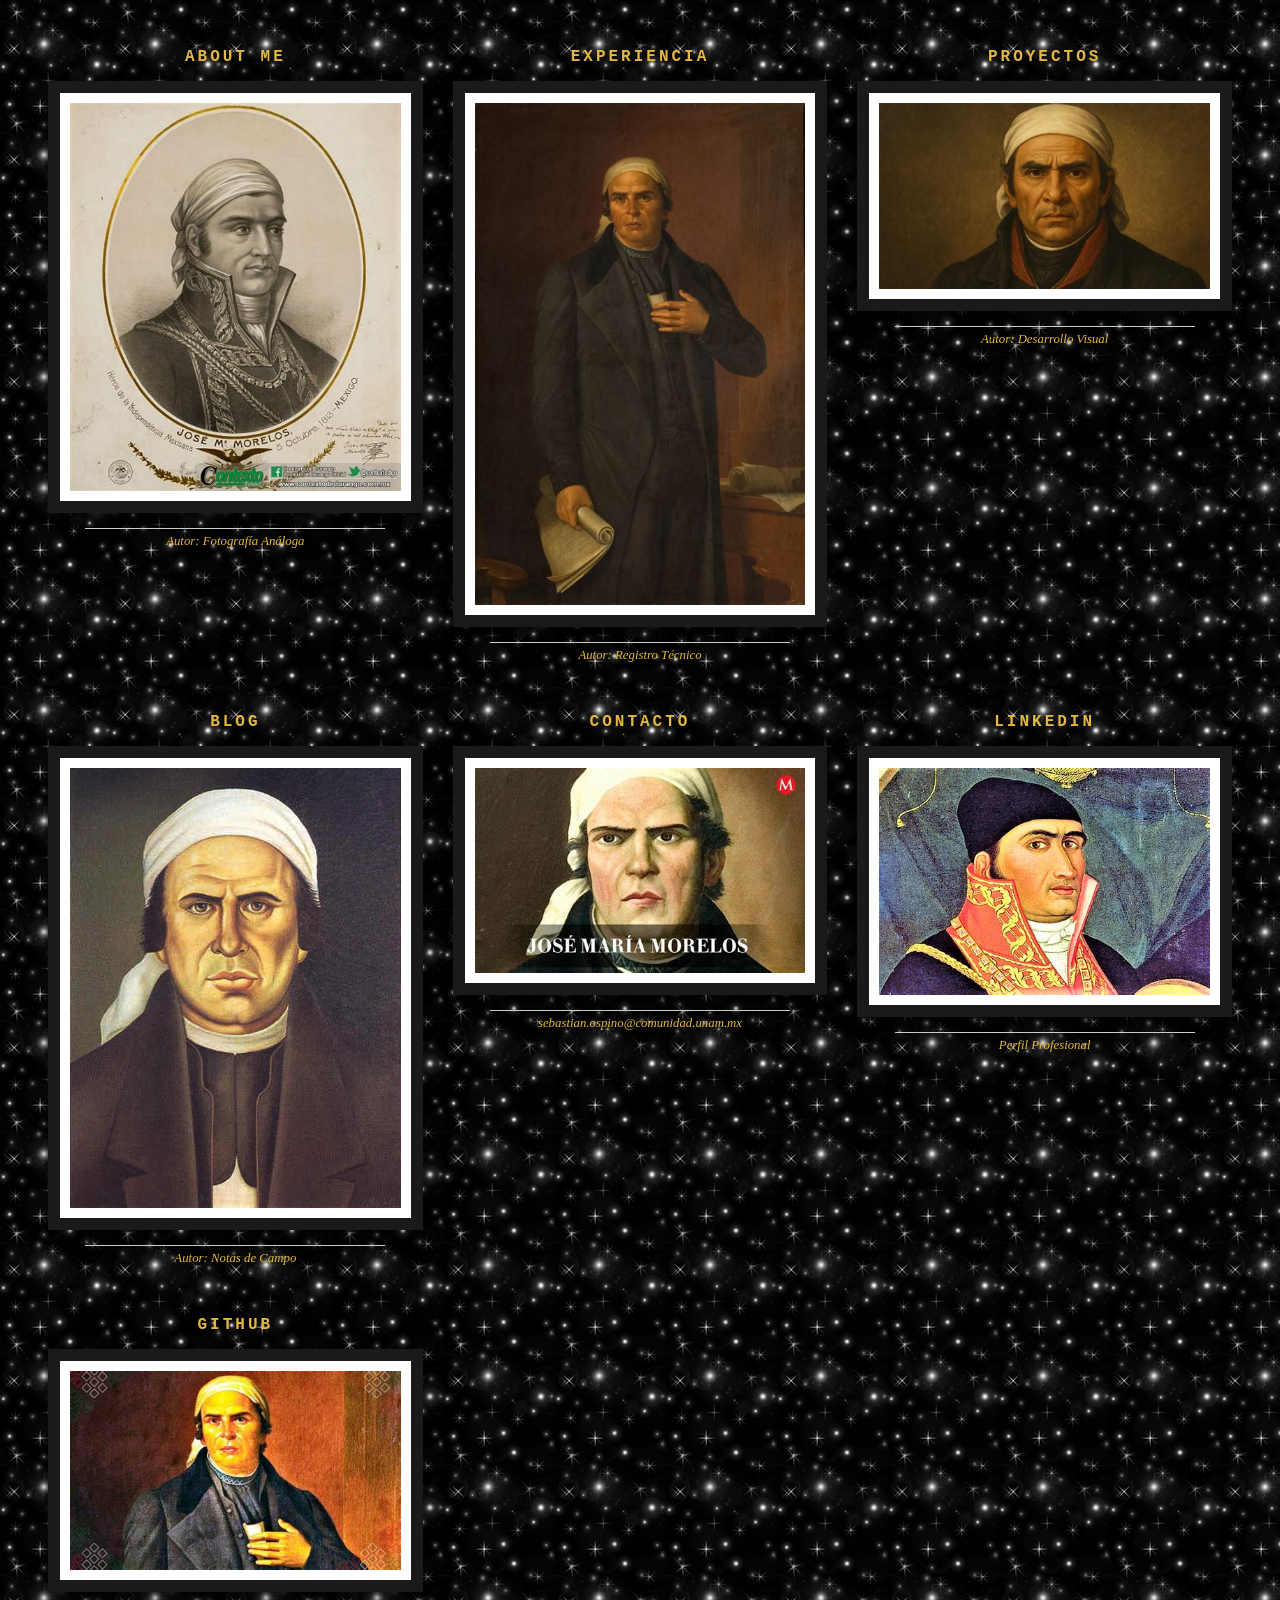
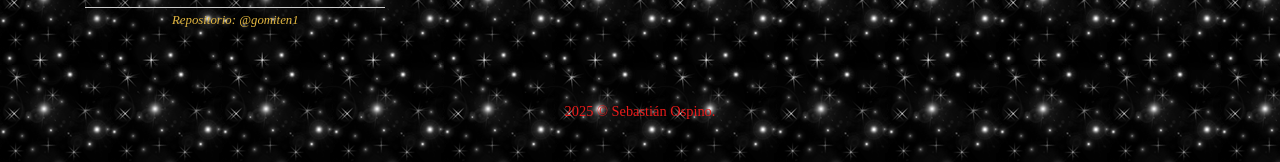
<file: index.html>
<!DOCTYPE html>
<html lang="es">
<head>
    <meta charset="UTF-8">
    <meta name="viewport" content="width=device-width, initial-scale=1.0">
    <title>Mi Portafolio</title>
    <link rel="stylesheet" href="styles.css">
</head>
<body>

   
 <div class="gallery-container">
    
    <div class="gallery-item" id="about-me">
        <span class="item-title">About Me</span>
        <div class="frame">
            <a href="about.html"><img src="public/films/jose1.jpg" alt="jose1"></a>
        </div>
        <span class="item-credit">Autor: Fotografía Análoga</span>
    </div>

    <div class="gallery-item" id="experiencia">
        <span class="item-title">Experiencia</span>
        <div class="frame">
            <a href="experiencia.html"><img src="public/films/jose2.jpg" alt="jose2"></a>
        </div>
        <span class="item-credit">Autor: Registro Técnico</span>
    </div>

    <div class="gallery-item" id="proyectos">
        <span class="item-title">Proyectos</span>
        <div class="frame">
            <a href="proyectos.html"><img src="public/films/jose3.jpg" alt="jose3"></a>
        </div>
        <span class="item-credit">Autor: Desarrollo Visual</span>
    </div>

    <div class="gallery-item" id="blog">  
        <span class="item-title">Blog</span>
        <div class="frame">
            <a href="blog.html"><img src="public/films/jose4.jpg" alt="jose4"></a>
        </div>
        <span class="item-credit">Autor: Notas de Campo</span>
    </div>

    <div class="gallery-item" id="correo">
        <span class="item-title">Contacto</span>
        <div class="frame">
            <a href="mailto:sebastian.ospino@comunidad.unam.mx"><img src="public/films/jose5.jpg" alt="jose5"></a>
        </div>
        <span class="item-credit">sebastian.ospino@comunidad.unam.mx</span>
    </div>

    <div class="gallery-item" id="linkedin">
        <span class="item-title">LinkedIn</span>
        <div class="frame">
            <a href="https://www.linkedin.com/in/emilio-sebastian-ospino-merida"><img src="public/films/jose6.jpg" alt="jose6"></a>
        </div>
        <span class="item-credit">Perfil Profesional</span>
    </div>

    <div class="gallery-item" id="github">
        <span class="item-title">GitHub</span>
        <div class="frame">
            <a href="https://github.com/gomiten1"><img src="public/films/jose7.jpg" alt="jose7"></a>
        </div>
        <span class="item-credit">Repositorio: @gomiten1</span>
    </div>

</div>


    

    

    


   

    <footer>
        <p>2025 &copy; Sebastián Ospino.</p>
    </footer>


</body>
</html>
</file>
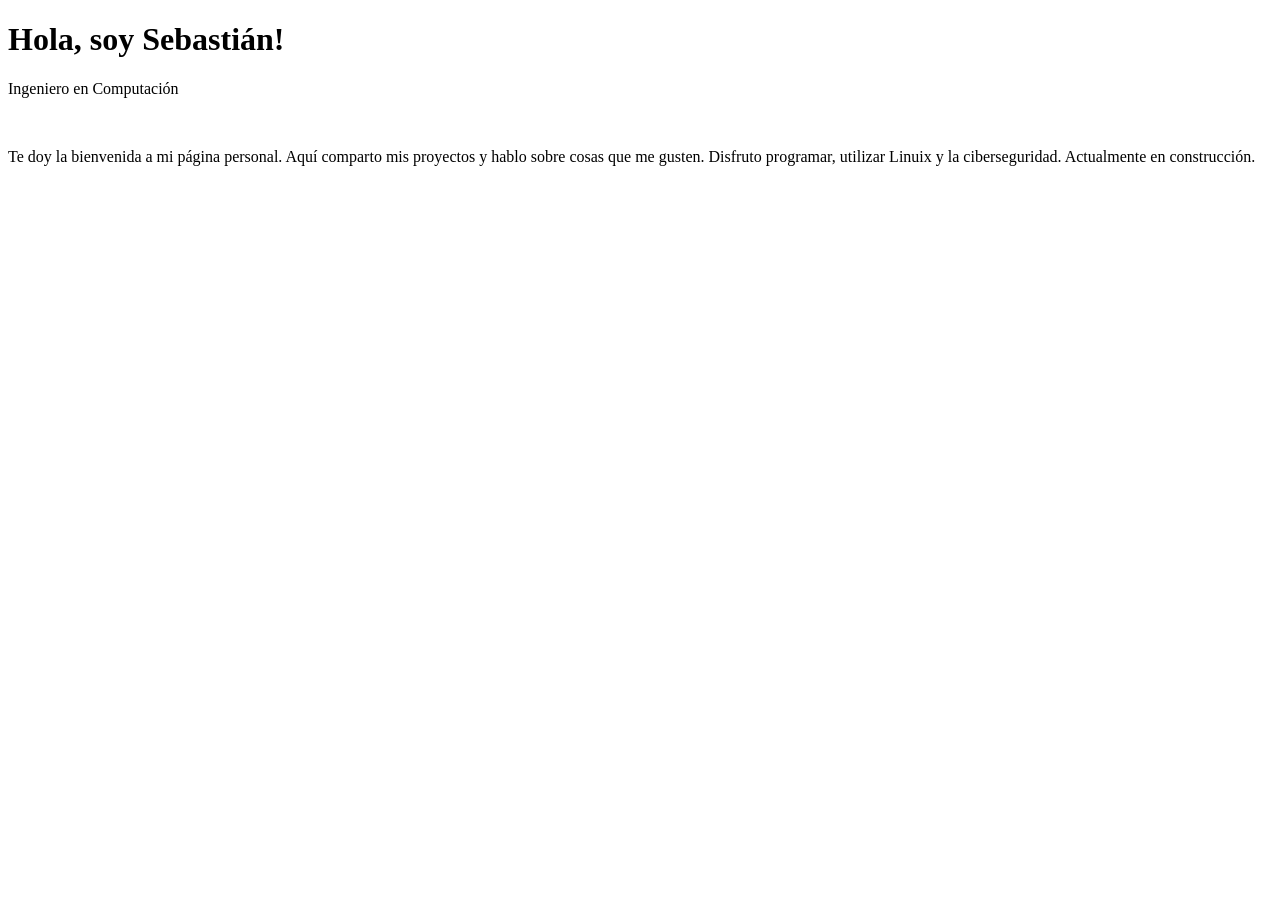
<file: about.html>
<!DOCTYPE html>
<html lang="es">
<head>
    <meta charset="UTF-8">
    <meta name="viewport" content="width=device-width, initial-scale=1.0">
    <title>Acerca de mí</title>
    <!---<link rel="stylesheet" href="styles.css">--->
</head>
<body> 
    <header>
        <h1>Hola, soy Sebastián!</h1>
        <p>Ingeniero en Computación</p>
        <br>
        <p>
            Te doy la bienvenida a mi página personal. Aquí comparto mis proyectos y hablo sobre cosas que me gusten.
            Disfruto programar, utilizar Linuix y la ciberseguridad.
            Actualmente en construcción.

        </p>
    </header>
</body>
</html>
</file>
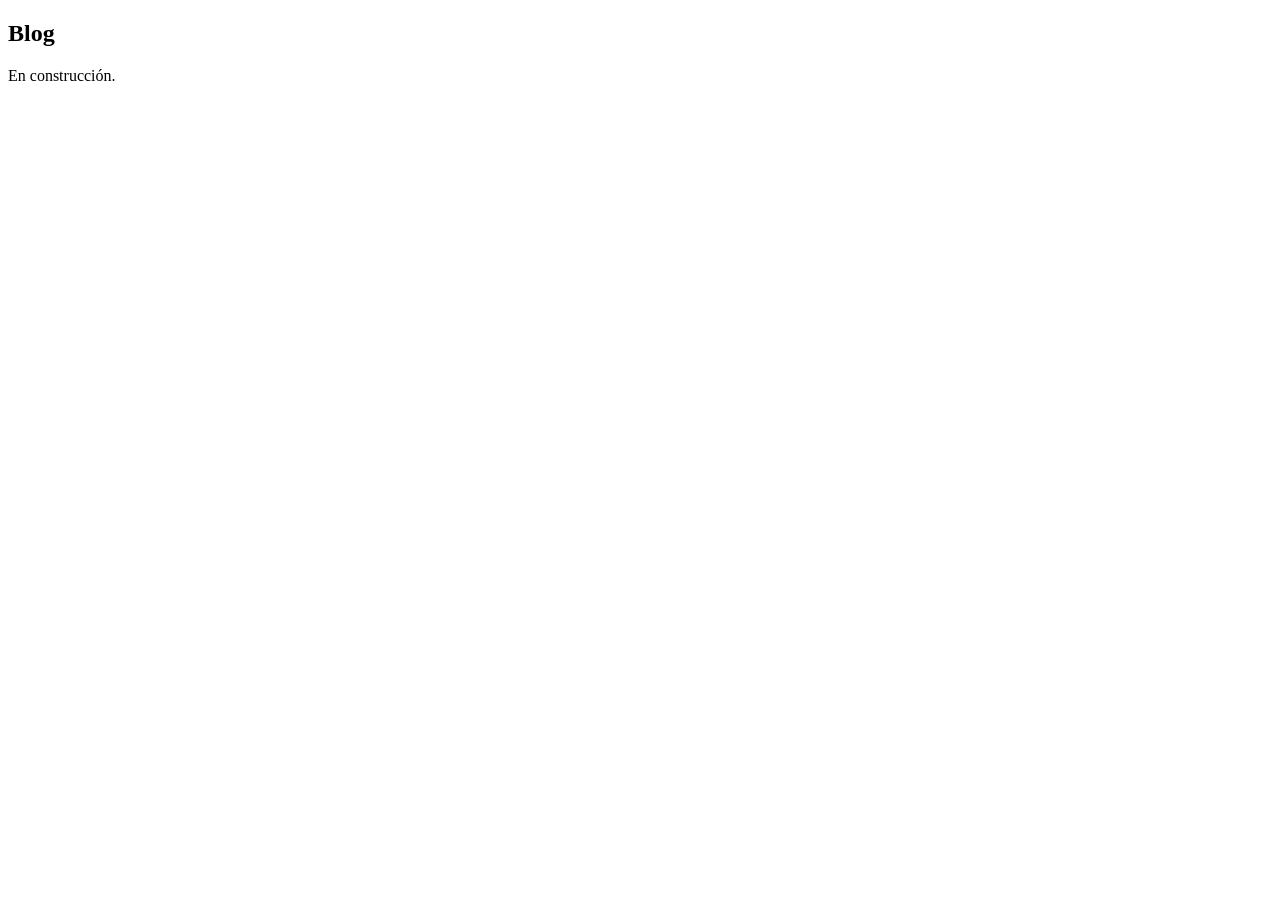
<file: blog.html>
<!DOCTYPE html>
<html lang="es">
<head>
    <meta charset="UTF-8">
    <meta name="viewport" content="width=device-width, initial-scale=1.0">
    <title>Blog</title>
    <!---<link rel="stylesheet" href="styles.css">--->
</head>
<body> 
    <section>
        <h2>Blog</h2>
        <p>En construcción.</p>
    </section>
</body>
</html>
</file>
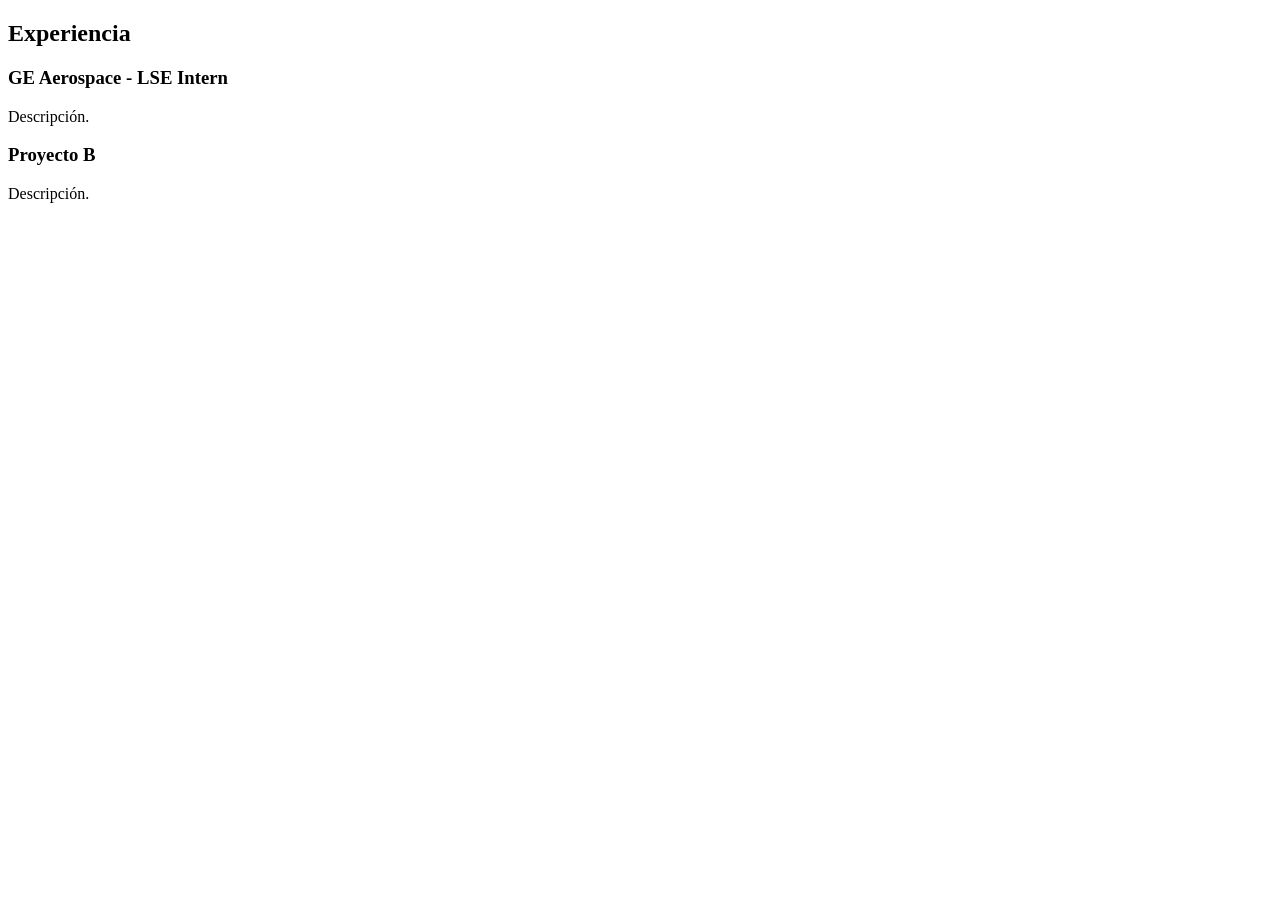
<file: experiencia.html>
<!DOCTYPE html>
<html lang="es">   
<head>
    <meta charset="UTF-8">
    <meta name="viewport" content="width=device-width, initial-scale=1.0">
    <title>Experiencia</title>
    <!---<link rel="stylesheet" href="styles.css">--->
</head>
<body> 
    <section>
        <h2>Experiencia</h2>
        <div class="grid">
            <div class="card">
                <h3>GE Aerospace - LSE Intern</h3>
                <p>Descripción.</p>
            
                
            </div>
            <div class="card">
                <h3>Proyecto B</h3>
                <p>Descripción.</p>
                
            
            </div>
        </div>
    </section>
</body>
</html>
</file>
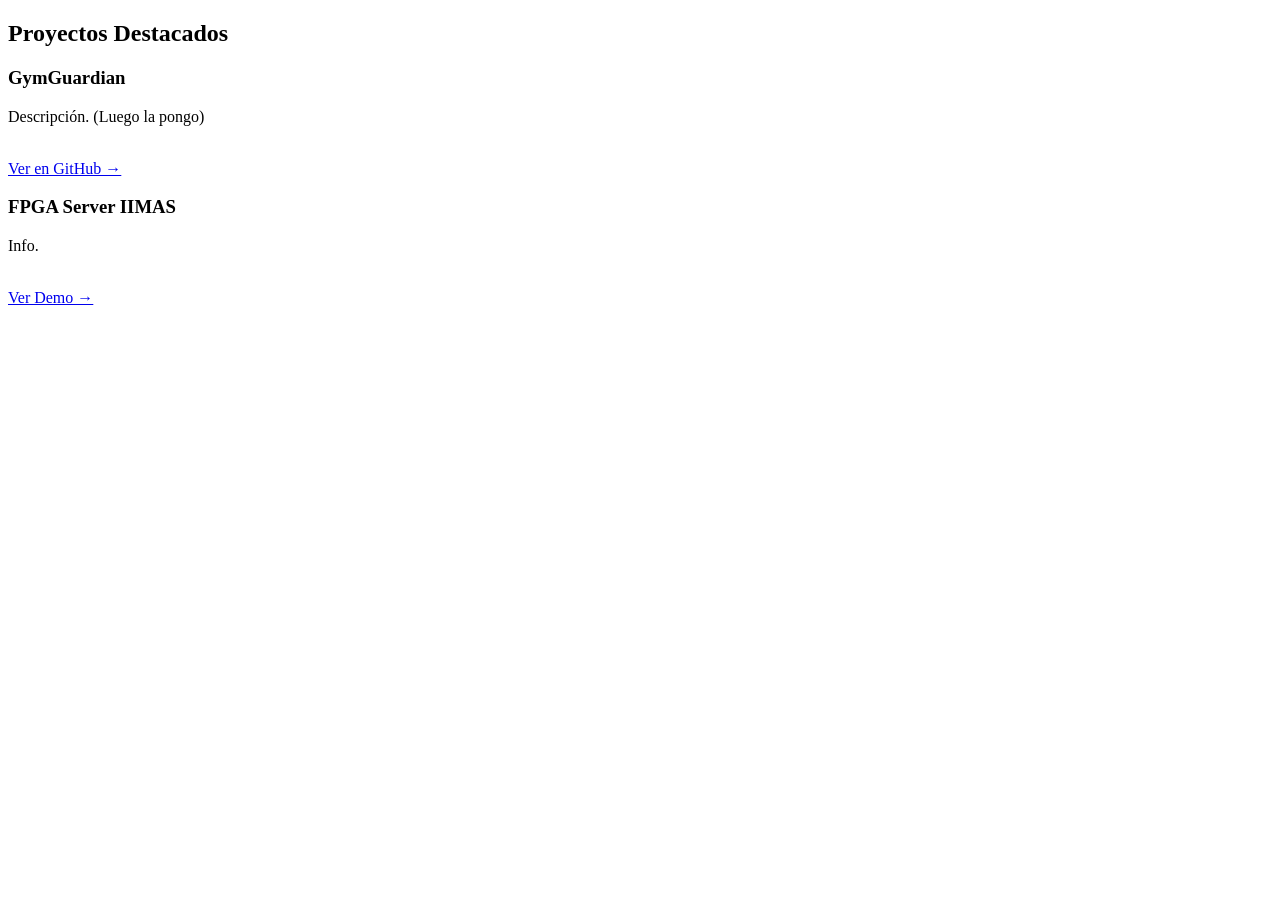
<file: proyectos.html>
<!DOCTYPE html>
<html lang="es">    
<head>
    <meta charset="UTF-8">
    <meta name="viewport" content="width=device-width, initial-scale=1.0">
    <title>Proyectos</title>
    <!---<link rel="stylesheet" href="styles.css">--->
</head>
<body> 
    <section>
        <h2>Proyectos Destacados</h2>
        <div class="grid">
            <div class="card">
                <h3>GymGuardian</h3>
                <p>Descripción. (Luego la pongo)</p>
                <br>
                <a href="#">Ver en GitHub →</a>
            </div>
            <div class="card">
                <h3>FPGA Server IIMAS</h3>
                <p>Info.</p>
                <br>
                <a href="#">Ver Demo →</a>
            </div>
        </div>
    </section>
</body> 
</html>
</file>
<file: styles.css>
body {
  background-image: url('public/bg/stars.gif');
}

.gallery-container {
    display: grid;
    /* Crea columnas de al menos 280px. Si hay espacio, pone más por fila. */
    grid-template-columns: repeat(auto-fill, minmax(280px, 1fr)); 
    gap: 50px 30px; /* 50px de separación entre filas, 30px entre columnas */
    padding: 40px;
    justify-items: center;
}

.gallery-item {
    display: flex;
    flex-direction: column;
    align-items: center;
    width: 100%;
}

/* Título de la página arriba */
.item-title {
    font-family: 'Courier New', Courier, monospace; 
    font-weight: bold;
    text-transform: uppercase;
    margin-bottom: 15px;
    letter-spacing: 3px;
    color: #e4b841;
}

/* El marco "Museo" */
.frame {
    border: 12px solid #1a1a1a; /* Marco sólido oscuro */
    background: #fff;
    padding: 10px; /* Espacio blanco entre la foto y el marco */
    box-shadow: 0 15px 35px rgba(0,0,0,0.4);
    line-height: 0; /* Quita espacios extra debajo de la imagen */
}

.frame img {
    width: 100%;
    height: auto;
    display: block;
}

/* Crédito abajo */
.item-credit {
    margin-top: 15px;
    font-size: 0.8rem;
    color: #e4b841;
    font-style: italic;
    border-top: 1px solid #ccc;
    padding-top: 5px;
    width: 80%;
    text-align: center;
}

footer {
    text-align: center;
    padding: 20px;
    font-size: 0.9rem;
    color: #eb1b1b;
}
</file>
